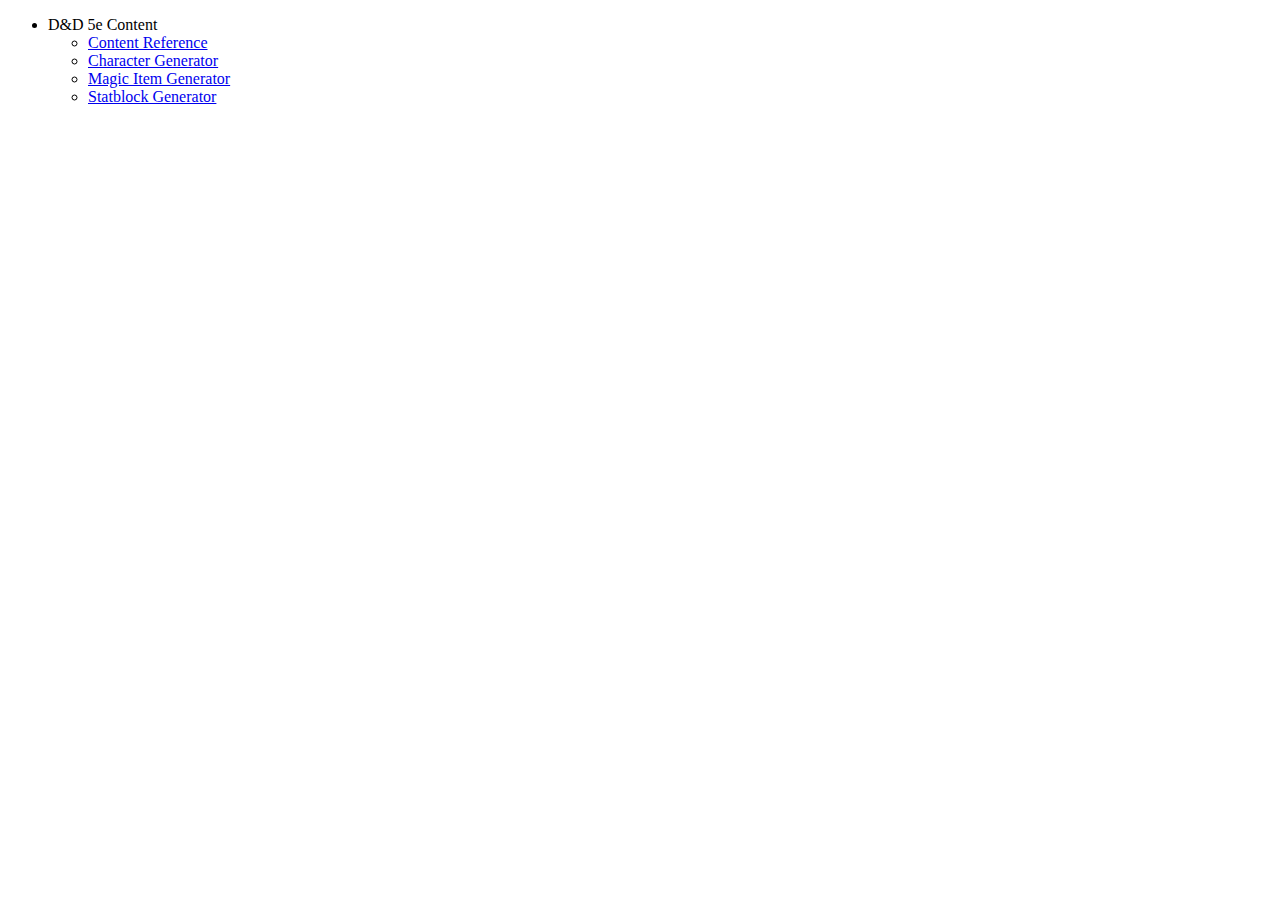
<file: index.html>
<!DOCTYPE html>
<html lang="en">

<head>
    <meta charset="utf-8" />
    <title>Tetracube's stuff</title>
</head>

<body>
    <ul>
        <li>D&D 5e Content<ul>
                <li><a href="dnd/dnd-reference.html">Content Reference</a></li>
                <li><a href="dnd/dnd-char-gen.html">Character Generator</a></li>
                <li><a href="dnd/dnd-magic-items.html">Magic Item Generator</a></li>
                <li><a href="dnd/dnd-statblock.html">Statblock Generator</a></li>
            </ul>
        </li>
    </ul>
</body>

</html>
</file>
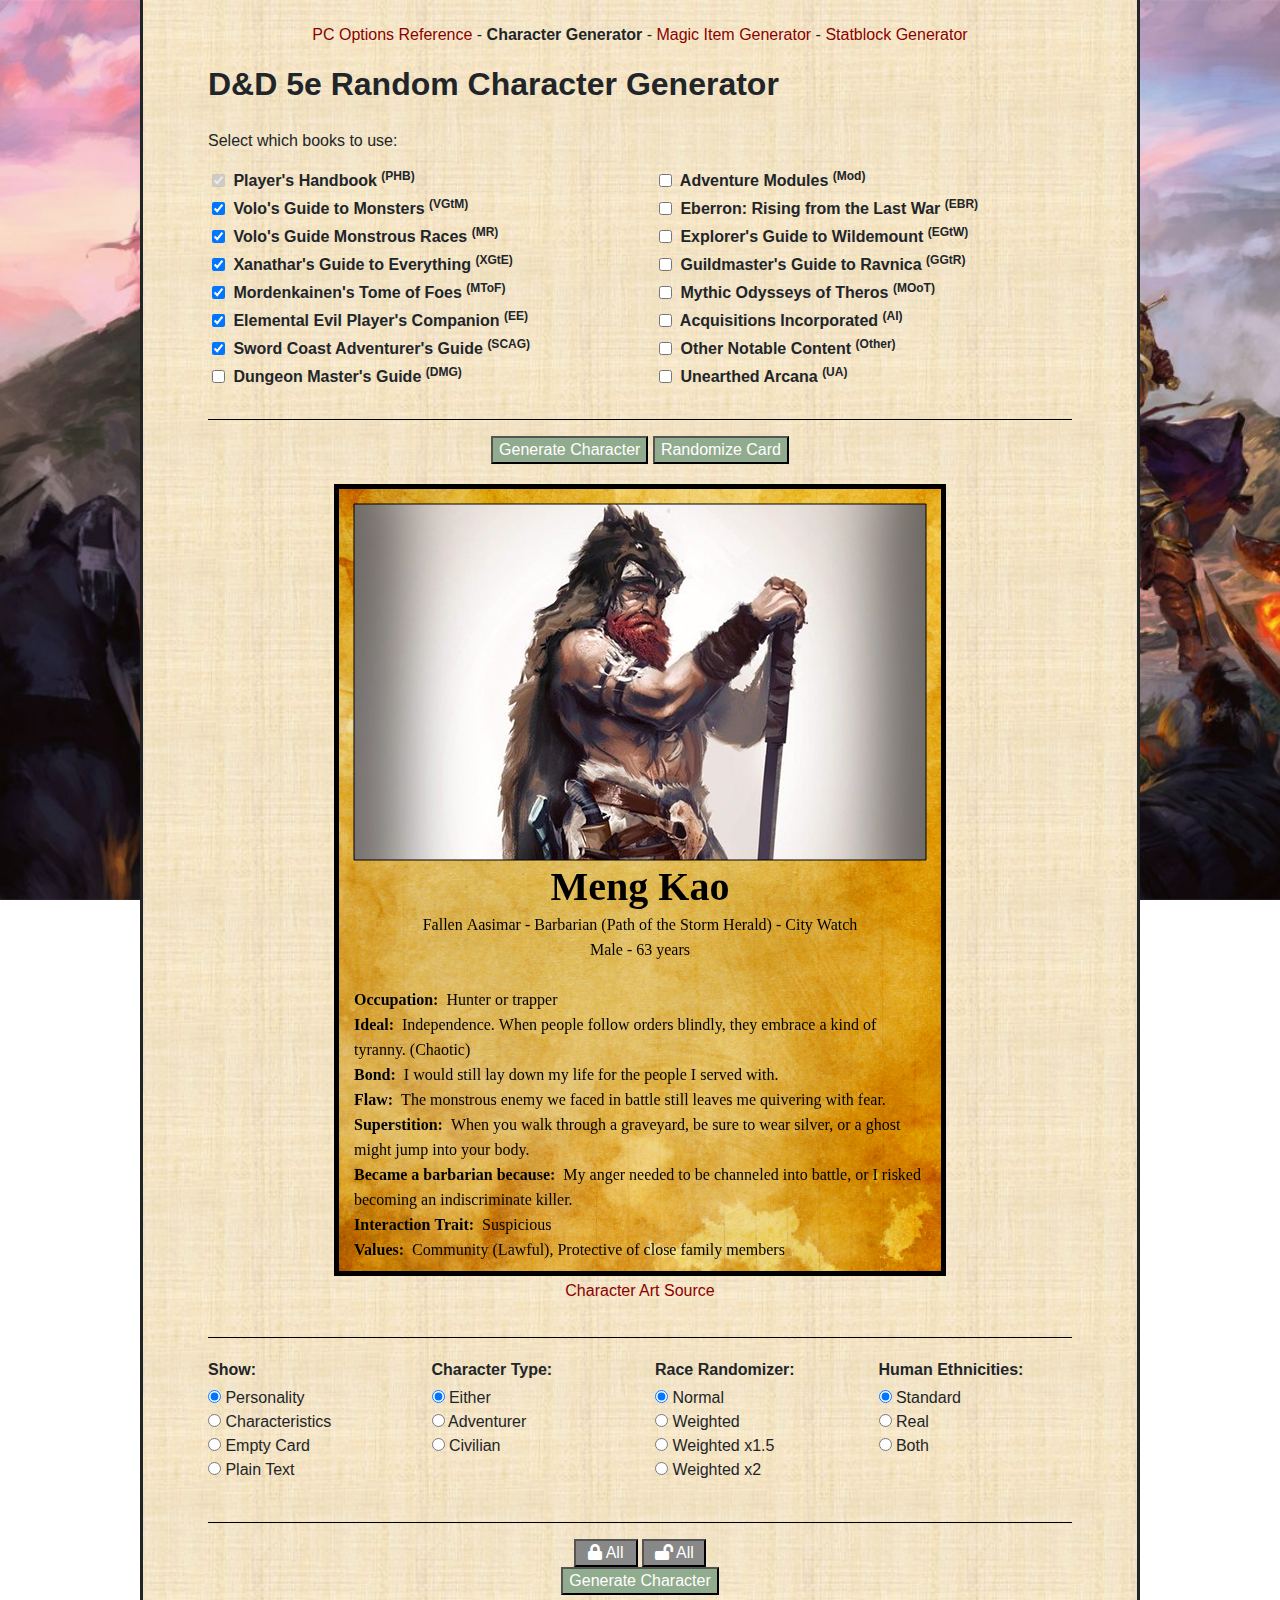
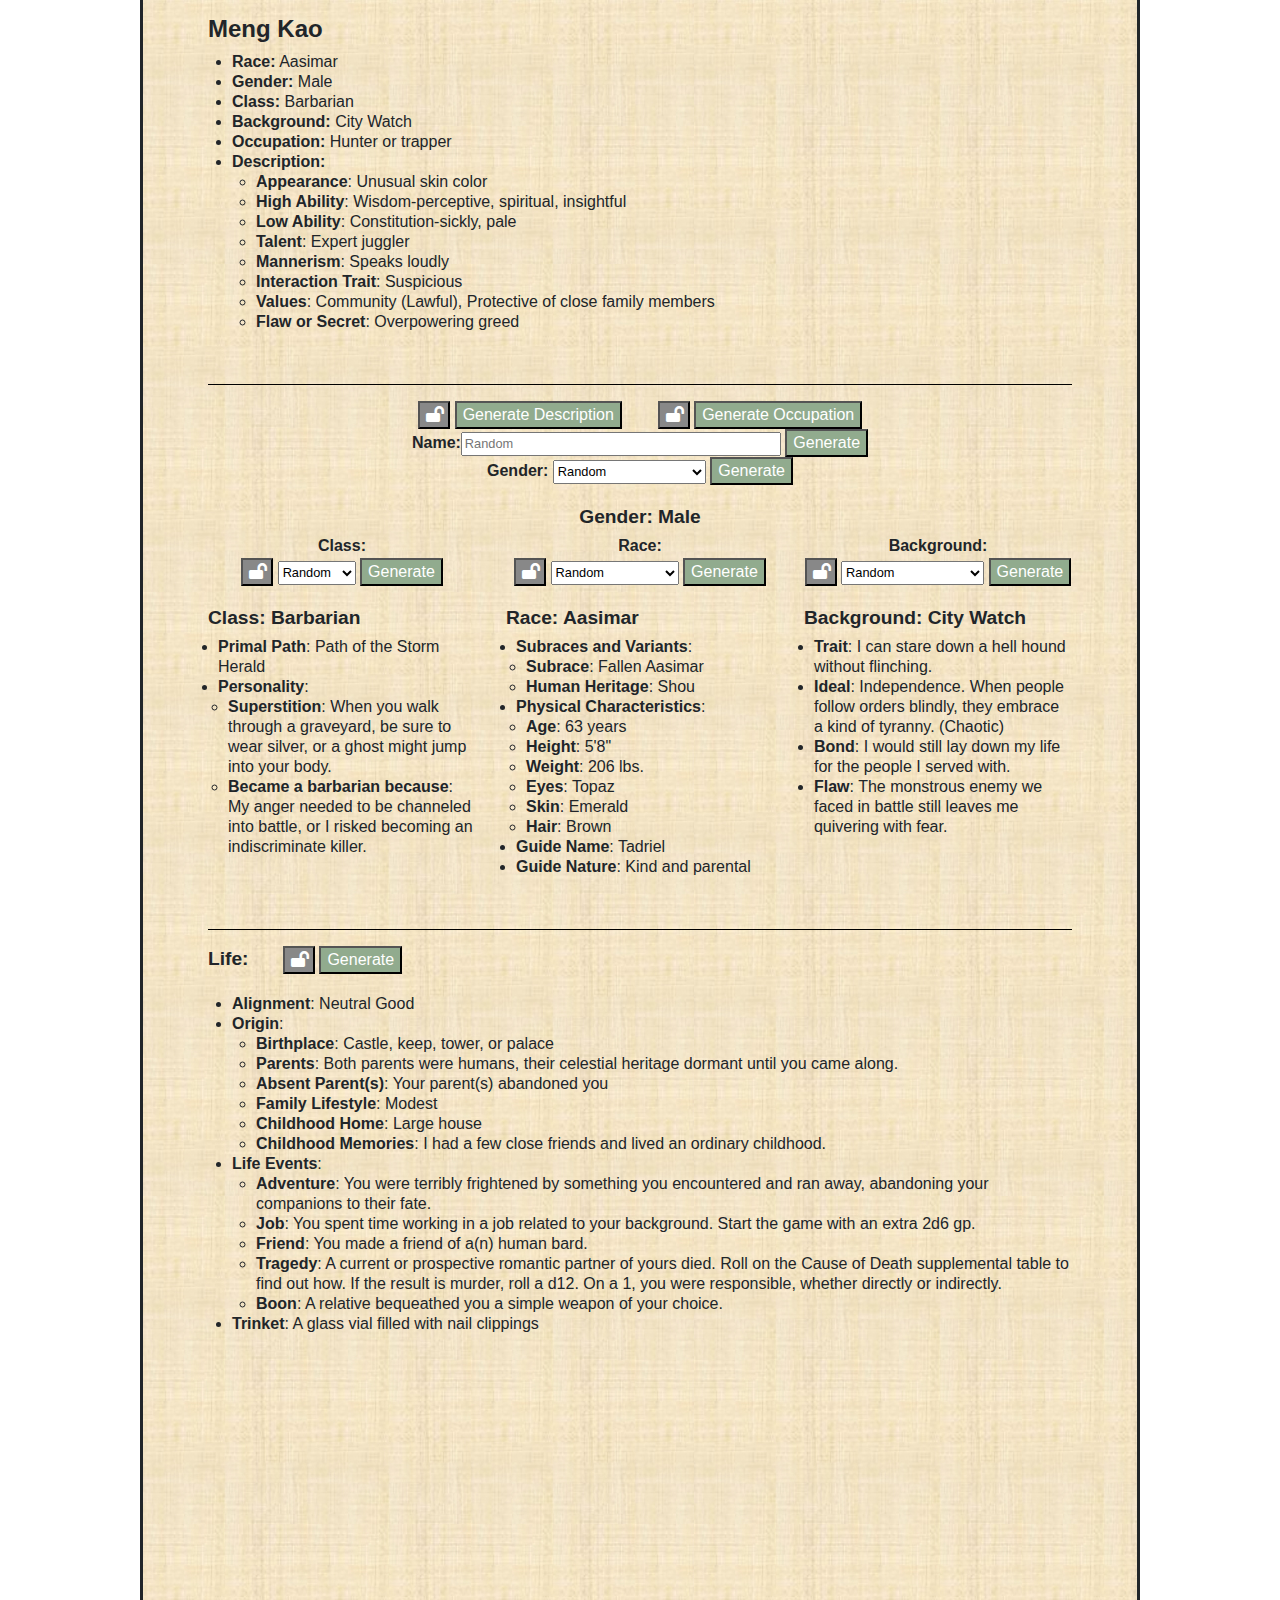
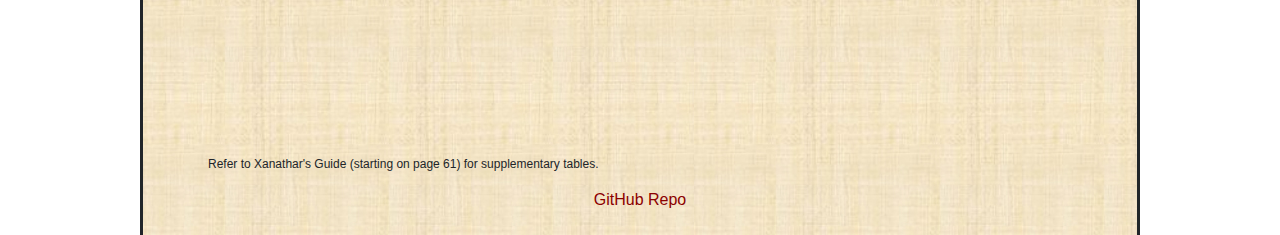
<file: dnd/dnd-char-gen.html>
<!DOCTYPE html>
<html lang="en">

<head>
    <meta charset="utf-8" />
    <title>D&amp;D 5e Character Generator</title>
    <link rel="shortcut icon" type="image/x-icon" href="./dndimages/favicon.ico" />
    <link rel="stylesheet" type="text/css" href="css/bootstrap.min.css">
    <link rel="stylesheet" type="text/css" href="css/all.min.css">
    <link rel="stylesheet" type="text/css" href="css/dnd-style.css">
    <link rel="stylesheet" type="text/css" href="css/dnd-rwd.css">
    <script src="js/jquery-3.4.1.min.js"></script>
    <script src="js/bootstrap.min.js"></script>
    <script src="js/char-gen-script.js"></script>
    <script src="js/card-script.js"></script>

    <!-- Global site tag (gtag.js) - Google Analytics -->
    <script async src="https://www.googletagmanager.com/gtag/js?id=UA-145234284-1"></script>
    <script>
        window.dataLayer = window.dataLayer || [];
        function gtag() { dataLayer.push(arguments); }
        gtag('js', new Date());

        gtag('config', 'UA-145234284-1');
    </script>

</head>

<body id="char-gen-body">
    <div class="container">

        <div class="content">
            <div style="text-align: center;"><a href="dnd-reference.html">PC Options Reference</a> - <b>Character
                    Generator</b> - <a href="dnd-magic-items.html">Magic Item Generator</a> - <a
                    href="dnd-statblock.html">Statblock Generator</a></div>

            <br>

            <h1>D&amp;D 5e Random Character Generator</h1>
            <br>
            <div>Select which books to use:</div>

            <br>

            <div class="booklist row">
                <div class="col-12 col-md-6">
                    <div><label><b><input id="PHBbox" type="checkbox" disabled checked> Player's Handbook
                                <sup>(PHB)</sup></b></label></div>
                    <div><label><b><input id="VGtMbox" type="checkbox" onclick="Dropdowns.Update()" checked> Volo's
                                Guide to Monsters <sup>(VGtM)</sup></b></label></div>
                    <div><label><b><input id="MRbox" type="checkbox" onclick="Dropdowns.Update()" checked> Volo's Guide
                                Monstrous Races <sup>(MR)</sup></b></label></div>
                    <div><label><b><input id="XGtEbox" type="checkbox" onclick="Dropdowns.Update()" checked> Xanathar's
                                Guide to Everything <sup>(XGtE)</sup></b></label></div>
                    <div><label><b><input id="MToFbox" type="checkbox" onclick="Dropdowns.Update()" checked>
                                Mordenkainen's Tome of Foes <sup>(MToF)</sup></b></label></div>
                    <div><label><b><input id="EEbox" type="checkbox" onclick="Dropdowns.Update()" checked> Elemental
                                Evil Player's Companion <sup>(EE)</sup></b></label></div>
                    <div><label><b><input id="SCAGbox" type="checkbox" onclick="Dropdowns.Update()" checked> Sword Coast
                                Adventurer's Guide <sup>(SCAG)</sup></b></label></div>
                    <div><label><b><input id="DMGbox" type="checkbox" onclick="Dropdowns.Update()"> Dungeon Master's
                                Guide <sup>(DMG)</sup></b></label></div>
                </div>
                <div class="col-12 col-md-6">
                    <div><label><b><input id="Modbox" type="checkbox" onclick="Dropdowns.Update()"> Adventure Modules
                                <sup>(Mod)</sup></b></label></div>
                    <div><label><b><input id="EBRbox" type="checkbox" onclick="Dropdowns.Update()"> Eberron: Rising from
                                the Last War <sup>(EBR)</sup></b></label></div>
                    <div><label><b><input id="EGtWbox" type="checkbox" onclick="Dropdowns.Update()"> Explorer's Guide to
                                Wildemount <sup>(EGtW)</sup></b></label></div>
                    <div><label><b><input id="GGtRbox" type="checkbox" onclick="Dropdowns.Update()"> Guildmaster's Guide
                                to Ravnica <sup>(GGtR)</sup></b></label></div>
                    <div><label><b><input id="MOoTbox" type="checkbox" onclick="Dropdowns.Update()"> Mythic Odysseys of
                                Theros <sup>(MOoT)</sup></b></label></div>
                    <div><label><b><input id="AIbox" type="checkbox" onclick="Dropdowns.Update()"> Acquisitions
                                Incorporated <sup>(AI)</sup></b></label></div>
                    <div><label><b><input id="Otherbox" type="checkbox" onclick="Dropdowns.Update()"> Other Notable
                                Content <sup>(Other)</sup></b></label></div>
                    <div><label><b><input id="UAbox" type="checkbox" onclick="Dropdowns.Update()"> Unearthed Arcana
                                <sup>(UA)</sup></b></label></div>
                </div>
            </div>

            <hr>

            <div style="text-align: center;">
                <button type="button" onclick="Generate.All()">Generate Character</button>
                <button type="button" onclick="CardType.Set()">Randomize Card</button>
                <br><br>
                <div id="cardcontainer">
                    <canvas id="canvas" width="612" height="792"></canvas>
                    <div><a id="sourcelink" href="">Character Art Source</a><br></div>
                </div>
                <div id="plaintext">
                    <textarea rows="50" cols="40" id="textarea" readonly></textarea>
                </div>
                <br>
                <div id="recent-characters" style="display: none;">
                    <label>
                        Recent Characters:
                        <select class="dropdown" id="recent-characters-dropdown" style="width: 20rem;">
                            <option value="">-Select-</option>
                        </select>
                    </label>
                    <button type="button" onclick="Characters.LoadFromDropdown()">Load</button>
                </div>
            </div>

            <hr>

            <div class="row radio-row">
                <div class="col-12 col-sm-6 col-lg-3">
                    <b>Show:</b>
                    <div><label><input id="personality-radio" type="radio" name="show-button" onclick="CardType.Set()"
                                checked> Personality </label></div>
                    <div><label><input id="characteristics-radio" type="radio" name="show-button"
                                onclick="CardType.Set()"> Characteristics </label></div>
                    <div><label><input id="empty-radio" type="radio" name="show-button" onclick="CardType.Set()"> Empty
                            Card </label></div>
                    <div><label><input id="plaintext-radio" type="radio" name="show-button" onclick="CardType.Set()">
                            Plain Text </label></div>
                    <br>
                </div>
                <div class="col-12 col-sm-6 col-lg-3">
                    <b>Character Type:</b>
                    <div><label><input id="either-radio" type="radio" name="character-type-button"
                                onclick="CharacterType.Get()" checked> Either </label></div>
                    <div><label><input id="pc-radio" type="radio" name="character-type-button"
                                onclick="CharacterType.Get()"> Adventurer </label></div>
                    <div><label><input id="npc-radio" type="radio" name="character-type-button"
                                onclick="CharacterType.Get()"> Civilian </label></div>
                    <br>
                </div>
                <div class="col-12 col-sm-6 col-lg-3">
                    <b>Race Randomizer:</b>
                    <div><label><input id="normal-radio" type="radio" name="race-randomizer-button" checked> Normal
                        </label></div>
                    <div><label><input id="weighted-radio" type="radio" name="race-randomizer-button"> Weighted </label>
                    </div>
                    <div><label><input id="15x-weighted-radio" type="radio" name="race-randomizer-button"> Weighted x1.5
                        </label></div>
                    <div><label><input id="20x-weighted-radio" type="radio" name="race-randomizer-button"> Weighted x2
                        </label></div>
                    <br>
                </div>
                <div class="col-12 col-sm-6 col-lg-3">
                    <b>Human Ethnicities:</b>
                    <div><label><input id="standard-radio" type="radio" name="ethnicity-button" checked> Standard
                        </label></div>
                    <div><label><input id="real-radio" type="radio" name="ethnicity-button"> Real </label></div>
                    <div><label><input id="both-radio" type="radio" name="ethnicity-button"> Both </label></div>
                    <br>
                </div>
            </div>

            <hr>

            <div style="text-align: center;">
                <button class="lock-button" id="all-lock-button" style="width: 4rem;"
                    onclick="LockFunctions.TryLockAll()"><i class="fas fa-lock"></i> All</button>
                <button class="lock-button" id="none-lock-button" style="width: 4rem;"
                    onclick="LockFunctions.TryUnlockAll()"><i class="fas fa-lock-open"></i> All</button>
                <br>
                <button type="button" onclick="Generate.All()">Generate Character</button>
            </div>
            <br>
            <h2 id="name">Character</h2>
            <ul>
                <li><b>Race:</b> <span id="race"></span></li>
                <li><b>Gender:</b> <span id="gender"></span></li>
                <li class="pc-show"><b>Class:</b> <span id="class"></span></li>
                <li class="pc-show"><b>Background:</b> <span id="background"></span></li>
                <li class="npc-show"><b>Occupation:</b> <span id="occupation"></span></li>
                <li class="npc-show"><b>Description:</b>
                    <ul id="npc-traits-section"></ul>
                </li>
            </ul>

            <br>
            <hr>


            <div style="text-align: center;">

                <div class="npc-show row" style=" max-width: 30rem; margin: auto;">
                    <div class="col-12 col-sm-6">
                        <button class="lock-button" id="traits-lock-button" onclick="LockFunctions.TryLock('traits')"><i
                                class="fas fa-lock-open"></i></button>
                        <button type="button" onclick="Generate.NPCTraitsInput()">Generate Description</button>
                    </div>
                    <div class="col-12 col-sm-6">
                        <button class="lock-button" id="occupation-lock-button"
                            onclick="LockFunctions.TryLock('occupation')"><i class="fas fa-lock-open"></i></button>
                        <button type="button" onclick="Generate.OccupationInput()">Generate Occupation</button>
                    </div>
                </div>

                <div>
                    <br class="small-only-br">
                    <div style="width: 100%">
                        <label for="name-input"><b>Name: </b></label><input id="name-input" type="text"
                            placeholder="Random" style="max-width: 20rem;">
                        <button type="button" onclick="Generate.NameInput()">Generate</button>
                    </div>
                    <br class="small-only-br">
                    <div>
                        <label for="gendermenu"><b>Gender: </b></label>
                        <br class="small-only-br">
                        <select class="dropdown" id="gendermenu">
                            <option value="Random">Random</option>
                            <option value="Male">Male</option>
                            <option value="Female">Female</option>
                            <option value="Nonbinary or Unknown">Nonbinary or Unknown</option>
                        </select>
                        <button type="button" onclick="Generate.GenderInput()">Generate</button>
                    </div>
                </div>
                <br>
                <h3>Gender: <span id="genderheader"></span></h3>

            </div>

            <div id="character-columns" class="row">
                <div class="col-12 col-lg-4 pc-show" id="class-section">
                    <div style="text-align: center;">
                        <label for="classmenu">
                            <b>Class: </b>
                        </label>
                        <br class="sometimes-br">
                        <button class="lock-button" id="class-lock-button" onclick="LockFunctions.TryLock('class')"><i
                                class="fas fa-lock-open"></i></button>
                        <select class="dropdown" id="classmenu"></select>
                        <button type="button" onclick="Generate.ClassInput()">Generate</button>
                        <br><br>
                    </div>
                    <h3>Class: <span id="classheader"></span></h3>
                    <ul id="classsection"></ul>
                    <br>
                </div>
                <div class="col-12 col-lg-4" id="race-section">
                    <div style="text-align: center;">
                        <label for="racemenu">
                            <b>Race: </b>
                        </label>
                        <br class="sometimes-br">
                        <button class="lock-button" id="race-lock-button" onclick="LockFunctions.TryLock('race')"><i
                                class="fas fa-lock-open"></i></button>
                        <select class="dropdown" id="racemenu"></select>
                        <button type="button" onclick="Generate.RaceInput()">Generate</button>
                        <br><br>
                    </div>
                    <h3>Race: <span id="raceheader"></span></h3>
                    <ul id="racesection"></ul>
                    <br>
                </div>
                <div class="col-12 col-lg-4 pc-show" id="background-section">
                    <div style="text-align: center;">
                        <label for="backgroundmenu">
                            <b>Background: </b>
                        </label>
                        <br class="sometimes-br">
                        <button class="lock-button" id="background-lock-button"
                            onclick="LockFunctions.TryLock('background')"><i class="fas fa-lock-open"></i></button>
                        <select class="dropdown" id="backgroundmenu"></select>
                        <button type="button" onclick="Generate.BackgroundInput()">Generate</button>
                        <br><br>
                    </div>
                    <h3>Background: <span id="backgroundheader"></span></h3>
                    <ul id="backgroundsection"></ul>
                    <br>
                </div>
            </div>

            <hr>
            <div>
                <h3 style="display: inline; margin-right: 30px;">Life:</h3>
                <button class="lock-button" id="life-lock-button" onclick="LockFunctions.TryLock('life')"><i
                        class="fas fa-lock-open"></i></button>
                <button type="button" onclick="Generate.LifeInput()">Generate</button><br><br>
                <ul id="lifesection" style="min-height: 45rem;"></ul>
                <br>
                <sub>Refer to Xanathar's Guide (starting on page 61) for supplementary tables.</sub>
            </div>
            <div class="footer"><a href="https://github.com/Ikari23/dnd-statblock-generator">GitHub Repo</a></div>
        </div>
    </div>
</body>

</html>
</file>
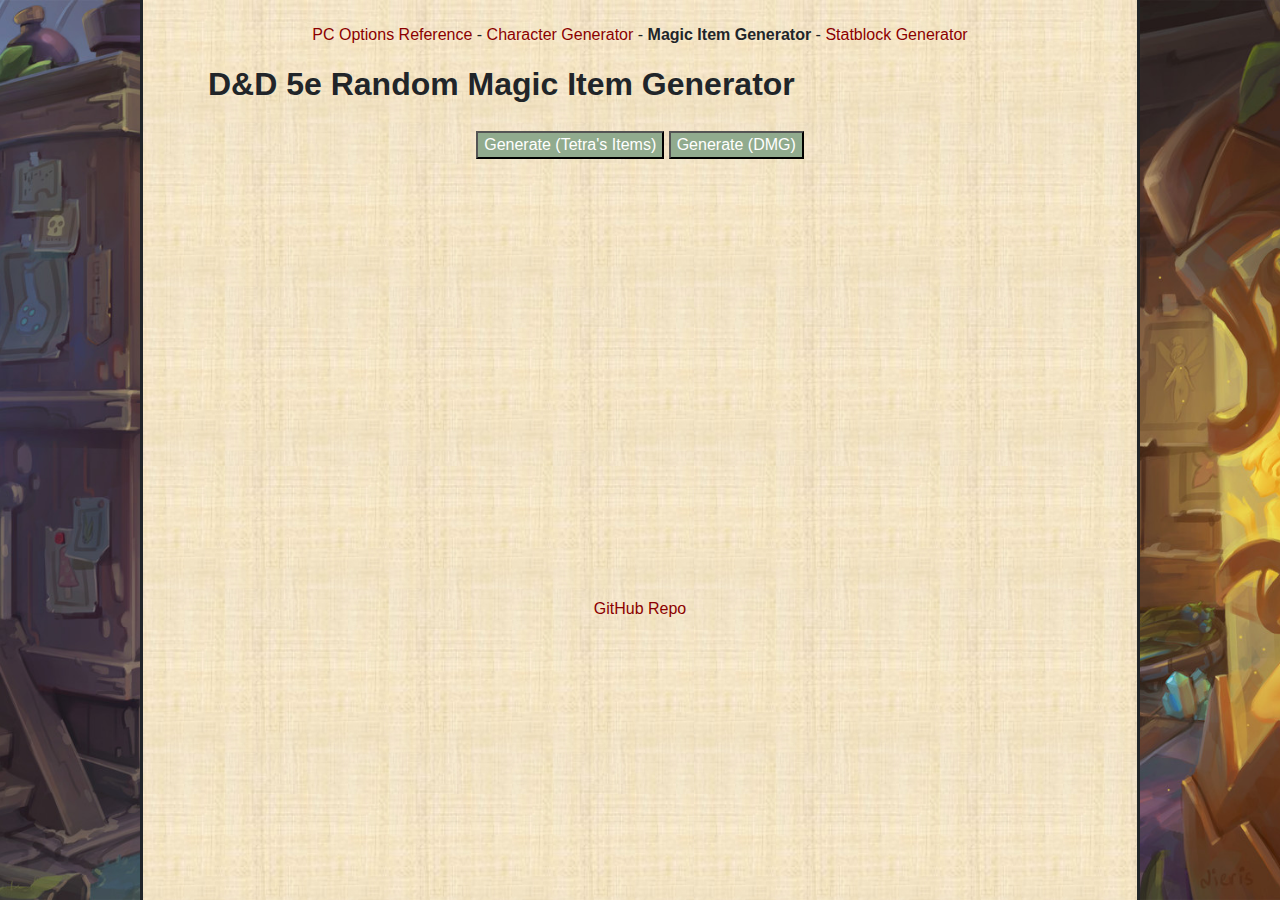
<file: dnd/dnd-magic-items.html>
<!DOCTYPE html>
<html lang="en">

<head>
    <meta charset="utf-8" />
    <title>D&amp;D 5e Magic Item Generator</title>
    <link rel="shortcut icon" type="image/x-icon" href="./dndimages/favicon.ico" />
    <link rel="stylesheet" type="text/css" href="css/bootstrap.min.css">
    <link rel="stylesheet" type="text/css" href="css/all.min.css">
    <link rel="stylesheet" type="text/css" href="css/dnd-style.css">
    <link rel="stylesheet" type="text/css" href="css/dnd-rwd.css">
    <script src="js/jquery-3.4.1.min.js"></script>
    <script src="js/bootstrap.min.js"></script>
    <script src="js/magic-item-script.js"></script>

    <!-- Global site tag (gtag.js) - Google Analytics -->
    <script async src="https://www.googletagmanager.com/gtag/js?id=UA-145234284-1"></script>
    <script>
        window.dataLayer = window.dataLayer || [];
        function gtag() {
            dataLayer.push(arguments);
        }
        gtag('js', new Date());
        gtag('config', 'UA-145234284-1');
    </script>

</head>

<body id="magic-items-body">
    <div class="container">
        <div class="content">
            <div style="text-align: center;"><a href="dnd-reference.html">PC Options Reference</a> - <a
                    href="dnd-char-gen.html">Character Generator</a> - <b>Magic Item Generator</b> - <a
                    href="dnd-statblock.html">Statblock Generator</a></div><br>
            <h1>D&amp;D 5e Random Magic Item Generator</h1>
            <br>
            <div style="text-align: center;"><button onclick="GenerateHomebrew()">Generate (Tetra's Items)</button>
                <button onclick="GenerateDMG()">Generate (DMG)</button>
            </div>
            <br>
            <div id="magic-items-list" style="min-height: 25rem;"></div>
            <div class="footer"><a href="https://github.com/Ikari23/dnd-statblock-generator">GitHub Repo</a></div>
        </div>
    </div>
</body>

</html>
</file>
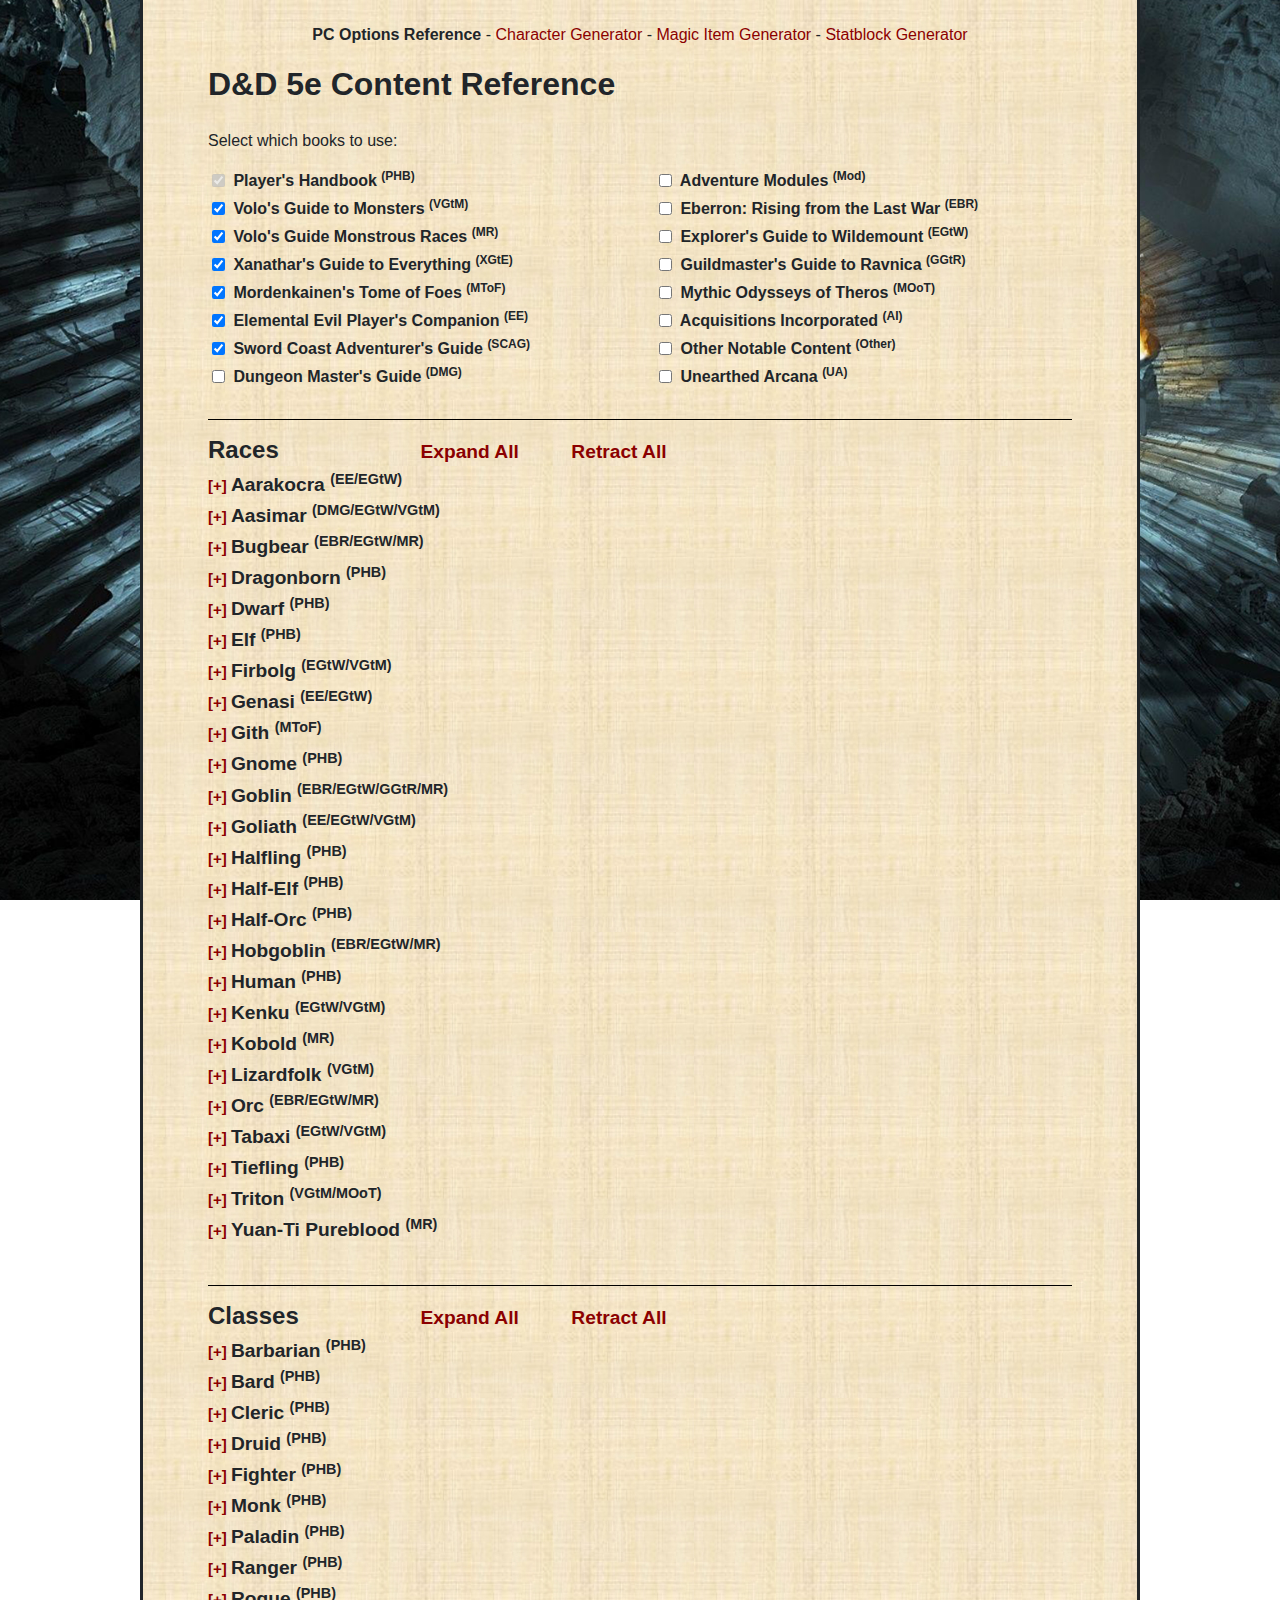
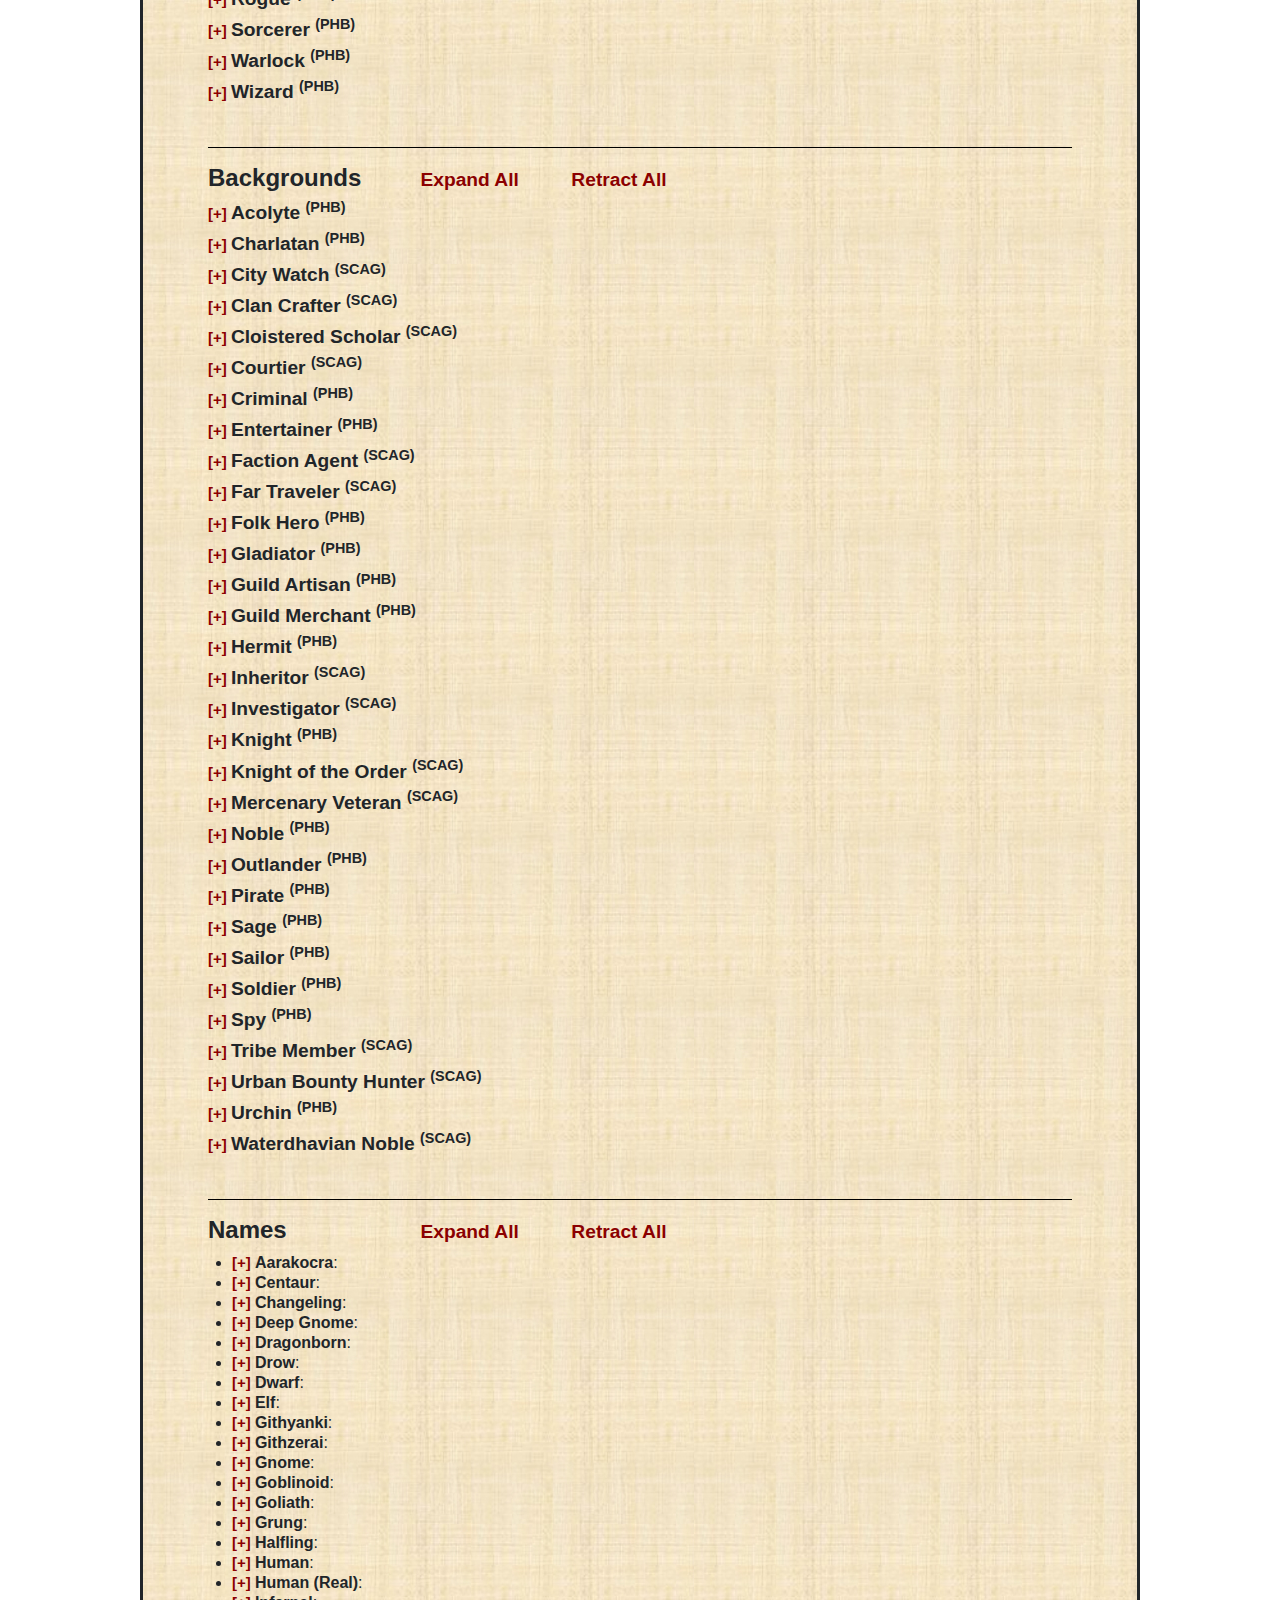
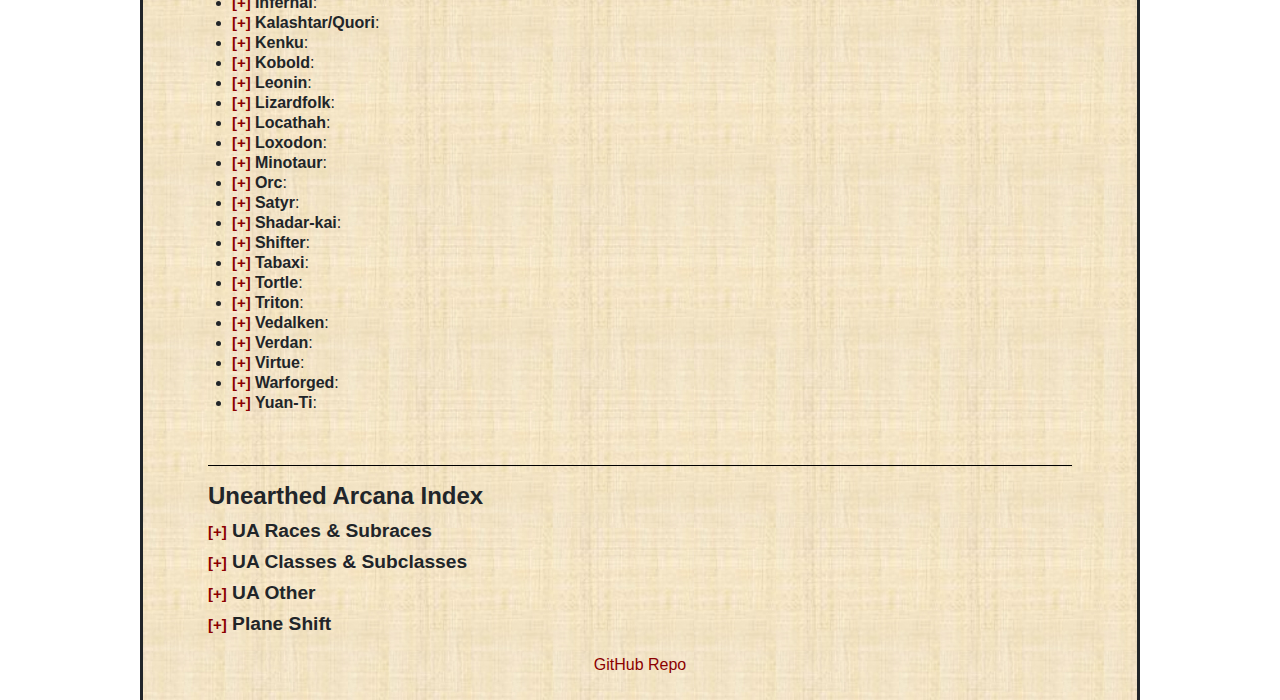
<file: dnd/dnd-reference.html>
<!DOCTYPE html>
<html lang="en">

<head>
    <meta charset="utf-8" />
    <title>D&amp;D 5e PC Options Reference</title>
    <link rel="shortcut icon" type="image/x-icon" href="dndimages/favicon.ico" />
    <link rel="stylesheet" type="text/css" href="css/bootstrap.min.css">
    <link rel="stylesheet" type="text/css" href="css/dnd-style.css">
    <link rel="stylesheet" type="text/css" href="css/dnd-rwd.css">
    <script src="js/jquery-3.4.1.min.js"></script>
    <script src="js/bootstrap.min.js"></script>
    <script src="js/reference-script.js"></script>

    <!-- Global site tag (gtag.js) - Google Analytics -->
    <script async src="https://www.googletagmanager.com/gtag/js?id=UA-145234284-1"></script>
    <script>
        window.dataLayer = window.dataLayer || [];
        function gtag() { dataLayer.push(arguments); }
        gtag('js', new Date());

        gtag('config', 'UA-145234284-1');
    </script>

</head>

<body id="ref-body">
    <div class="container">
        <div class="content">
            <div style="text-align: center;"><b>PC Options Reference</b> - <a href="dnd-char-gen.html">Character
                    Generator</a> - <a href="dnd-magic-items.html">Magic Item Generator</a> - <a
                    href="dnd-statblock.html">Statblock Generator</a></div>

            <br>

            <h1>D&amp;D 5e Content Reference</h1>
            <br>
            <div>Select which books to use:</div>

            <br>

            <div class="booklist row">
                <div class="col-12 col-md-6">
                    <div><label><b><input id="PHBbox" type="checkbox" disabled checked> Player's Handbook
                                <sup>(PHB)</sup></b></label></div>
                    <div><label><b><input id="VGtMbox" type="checkbox" onclick="UpdateList()" checked> Volo's Guide to
                                Monsters <sup>(VGtM)</sup></b></label></div>
                    <div><label><b><input id="MRbox" type="checkbox" onclick="UpdateList()" checked> Volo's Guide
                                Monstrous Races <sup>(MR)</sup></b></label></div>
                    <div><label><b><input id="XGtEbox" type="checkbox" onclick="UpdateList()" checked> Xanathar's Guide
                                to Everything <sup>(XGtE)</sup></b></label></div>
                    <div><label><b><input id="MToFbox" type="checkbox" onclick="UpdateList()" checked> Mordenkainen's
                                Tome of Foes <sup>(MToF)</sup></b></label></div>
                    <div><label><b><input id="EEbox" type="checkbox" onclick="UpdateList()" checked> Elemental Evil
                                Player's Companion <sup>(EE)</sup></b></label></div>
                    <div><label><b><input id="SCAGbox" type="checkbox" onclick="UpdateList()" checked> Sword Coast
                                Adventurer's Guide <sup>(SCAG)</sup></b></label></div>
                    <div><label><b><input id="DMGbox" type="checkbox" onclick="UpdateList()"> Dungeon Master's Guide
                                <sup>(DMG)</sup></b></label></div>
                </div>
                <div class="col-12 col-md-6">
                    <div><label><b><input id="Modbox" type="checkbox" onclick="UpdateList()"> Adventure Modules
                                <sup>(Mod)</sup></b></label></div>
                    <div><label><b><input id="EBRbox" type="checkbox" onclick="UpdateList()"> Eberron: Rising from the
                                Last War <sup>(EBR)</sup></b></label></div>
                    <div><label><b><input id="EGtWbox" type="checkbox" onclick="UpdateList()"> Explorer's Guide to
                                Wildemount <sup>(EGtW)</sup></b></label></div>
                    <div><label><b><input id="GGtRbox" type="checkbox" onclick="UpdateList()"> Guildmaster's Guide to
                                Ravnica <sup>(GGtR)</sup></b></label></div>
                    <div><label><b><input id="MOoTbox" type="checkbox" onclick="UpdateList()"> Mythic Odysseys of Theros
                                <sup>(MOoT)</sup></b></label></div>
                    <div><label><b><input id="AIbox" type="checkbox" onclick="UpdateList()"> Acquisitions Incorporated
                                <sup>(AI)</sup></b></label></div>
                    <div><label><b><input id="Otherbox" type="checkbox" onclick="UpdateList()"> Other Notable Content
                                <sup>(Other)</sup></b></label></div>
                    <div><label><b><input id="UAbox" type="checkbox" onclick="UpdateList()"> Unearthed Arcana
                                <sup>(UA)</sup></b></label></div>
                </div>
            </div>

            <hr>

            <h2 class="expand-retract-h2">Races</h2>
            <div class="expand-retract-text" onclick="Collapsibles.ExpandAll('races')">Expand All</div>
            <div class="expand-retract-text" onclick="Collapsibles.RetractAll('races')">Retract All</div>
            <div id="races"></div>

            <br>
            <hr>

            <h2 class="expand-retract-h2">Classes</h2>
            <div class="expand-retract-text" onclick="Collapsibles.ExpandAll('classes')">Expand All</div>
            <div class="expand-retract-text" onclick="Collapsibles.RetractAll('classes')">Retract All</div>
            <div id="classes"></div>

            <br>
            <hr>

            <h2 class="expand-retract-h2">Backgrounds</h2>
            <div class="expand-retract-text" onclick="Collapsibles.ExpandAll('backgrounds')">Expand All</div>
            <div class="expand-retract-text" onclick="Collapsibles.RetractAll('backgrounds')">Retract All</div>
            <div id="backgrounds"></div>

            <br>
            <hr>

            <h2 class="expand-retract-h2">Names</h2>
            <div class="expand-retract-text" onclick="Collapsibles.ExpandAll('names')">Expand All</div>
            <div class="expand-retract-text" onclick="Collapsibles.RetractAll('names')">Retract All</div>
            <div id="names"></div>

            <br>
            <hr>

            <div id="uacontent">
                <h2>Unearthed Arcana Index</h2>
                <h3><span class="collapsiblebutton" onclick="Collapsibles.CollapseExpand(this)">[+]</span> UA Races
                    &amp; Subraces</h3>
                <ul id="uaraces" style="display: none"></ul>
                <h3><span class="collapsiblebutton" onclick="Collapsibles.CollapseExpand(this)">[+]</span> UA Classes
                    &amp; Subclasses</h3>
                <ul id="uaclasses" style="display: none"></ul>
                <h3><span class="collapsiblebutton" onclick="Collapsibles.CollapseExpand(this)">[+]</span> UA Other</h3>
                <ul id="uaother" style="display: none"></ul>
                <h3><span class="collapsiblebutton" onclick="Collapsibles.CollapseExpand(this)">[+]</span> Plane Shift
                </h3>
                <ul id="uaplaneshift" style="display: none"></ul>
            </div>
            <div class="footer"><a href="https://github.com/Ikari23/dnd-statblock-generator">GitHub Repo</a></div>
        </div>
    </div>
</body>

</html>
</file>
<file: dnd/css/dnd-style.css>
html {
	height: 100%;
}

body {
    background-attachment: fixed;
    background-size: cover;
	background-position: center; 
    margin: 0;
	height: 100%;
}

.container {
    font-family: Georgia, Arial, sans-serif;
    text-align: left;
    max-width: 1000px;
    margin: 0 auto;
    line-height: 125%;
    background-image: url('../dndimages/papyr.jpg');
    border-style: none;
	min-height: 100%;
}

.content {
    padding: 25px 50px;
}

h1,
h2,
h3,
h4,
h5,
h6 {
    font-weight: bold;
}

h1 {
    font-family: Tahoma, Georgia, Arial, sans-serif;
    font-size: 2rem;
}

h2 {
    font-family: Tahoma, Georgia, Arial, sans-serif;
    font-size: 1.5rem;
}

h3 {
    font-size: 1.2rem;
}

hr {
    border-style: solid;
    border-color: black;
}

a {
    color: darkred;
    text-decoration: none;
}

ul {
    text-align: left;
    padding-left: 1.5rem;
}

button {
    color: #ffffff;
    font-size: 1rem;
    font-family: Tahoma, Georgia, Arial, sans-serif;
    background: #91ab8e;
    padding: 2px 6px;
    width: auto;
}

button:hover {
    background: #a5c791;
    text-decoration: none;
}

select {
    height: 1.5rem;
    font-family: Tahoma, Georgia, Arial, sans-serif;
    font-size: .8rem;
}

input {
    font-family: Tahoma, Georgia, Arial, sans-serif;
    font-size: .8rem;
}

input[type=text] {
    width: 95%;
    height: 1.5rem;
}

input[type=number] {
    width: 4rem;
    padding: 1px;
}

input[type=checkbox] {
    vertical-align: middle;
    margin: 0 .25rem .25rem .25rem;
}

textarea {
    font-family: monospace;
    font-size: .8rem;
    letter-spacing: normal;
    line-height: normal;
    width: 80%;
}

table {
    table-layout: fixed;
    text-align: left;
    width: 100%;
}

td {
    text-align: left;
    vertical-align: top;
}

canvas {
    max-width: 100%;
}

label {
    margin-bottom: 0;
}

.booklist div {
    margin-bottom: .5rem;
}

.tooltip {
    position: relative;
    display: inline-block;
    color: black;
    text-decoration: underline;
    cursor: help;
    opacity: 1;
}

.tooltip .tooltiptext {
    visibility: hidden;
    width: 400px;
    background-image: url("../dndimages/paper.jpg");
    background-size: cover;
    background-position: center;
    color: #000000;
    padding: 10px;
    position: absolute;
    z-index: 1;
    bottom: 125%;
    left: 50%;
    margin-left: -200px;
    border-style: solid;
    border-radius: 5px;
    text-align: center;
}

.tooltip:hover .tooltiptext {
    visibility: visible;
}

.buttoncontainer {
    text-align: center;
}

.box-note {
    font-size: .8rem;
    line-height: 1.5rem;
}

.collapsiblebutton {
    cursor: pointer;
    font-size: 15px;
    color: darkred;

    /* Make Unselectable */

    -webkit-touch-callout: none;
    -webkit-user-select: none;
    -khtml-user-select: none;
    -moz-user-select: none;
    -ms-user-select: none;
    user-select: none;
}

.expand-retract-text {
    cursor: pointer;
    font-family: Tahoma, Georgia, Arial, sans-serif;
    font-size: 1.2rem;
	font-weight: bold;
    color: darkred;
    display: inline;
    margin-left: 3rem;

    /* Make Unselectable */

    -webkit-touch-callout: none;
    -webkit-user-select: none;
    -khtml-user-select: none;
    -moz-user-select: none;
    -ms-user-select: none;
    user-select: none;
}

.expand-retract-h2 {
	display: inline-block;
	width: 10rem;
}

.centeredcontainer {
    display: block;
    text-align: center;
}

.footer {
    text-align: center;
    margin-top: 20px;
}

.radio-row {
    line-height: 1.5rem;
    margin-bottom: 1rem;
}

.radio-row b {
    line-height: 2rem;
}

.lock-button {
    width: 2rem;
    background: #888888;
}

.lock-button:hover {
    background: #cccccc;
}

#imagecanvas {
    border-color: white;
    border-style: solid;
}

#character-columns ul {
    padding-left: 5px;
    margin-left: 5px;
}

#character-columns td {
    padding: 0 5px;
}

#character-columns button {
    margin-top: 2px;
}

@media screen and (min-width: 1000px) {
    .container {
        border-style: none solid;
    }

    #ref-body {
        background-image: url("../dndimages/refbkg.jpg");
    }

    #char-gen-body {
        background-image: url("../dndimages/chargenbkg.jpg");
    }
	
    #magic-items-body {
        background-image: url("../dndimages/magicitemsbkg.jpg");
    }
}
</file>
<file: dnd/css/dnd-rwd.css>
@media screen and (max-width: 576px) {
    ul {
        padding-left: 12px;
    }

    .expand-retract-text {
        display: block;
        padding-left: 0;
    }
}

@media screen and (max-width: 768px) {

    h1,
    h2 {
        text-align: center;
    }

    .content {
        padding: 25px 12px;
    }
}

@media screen and (min-width: 576px) {
    .small-only-br {
        display: none;
    }
}

@media screen and (max-width: 992px) and (min-width: 576px) {
    .sometimes-br {
        display: none;
    }
}
</file>
